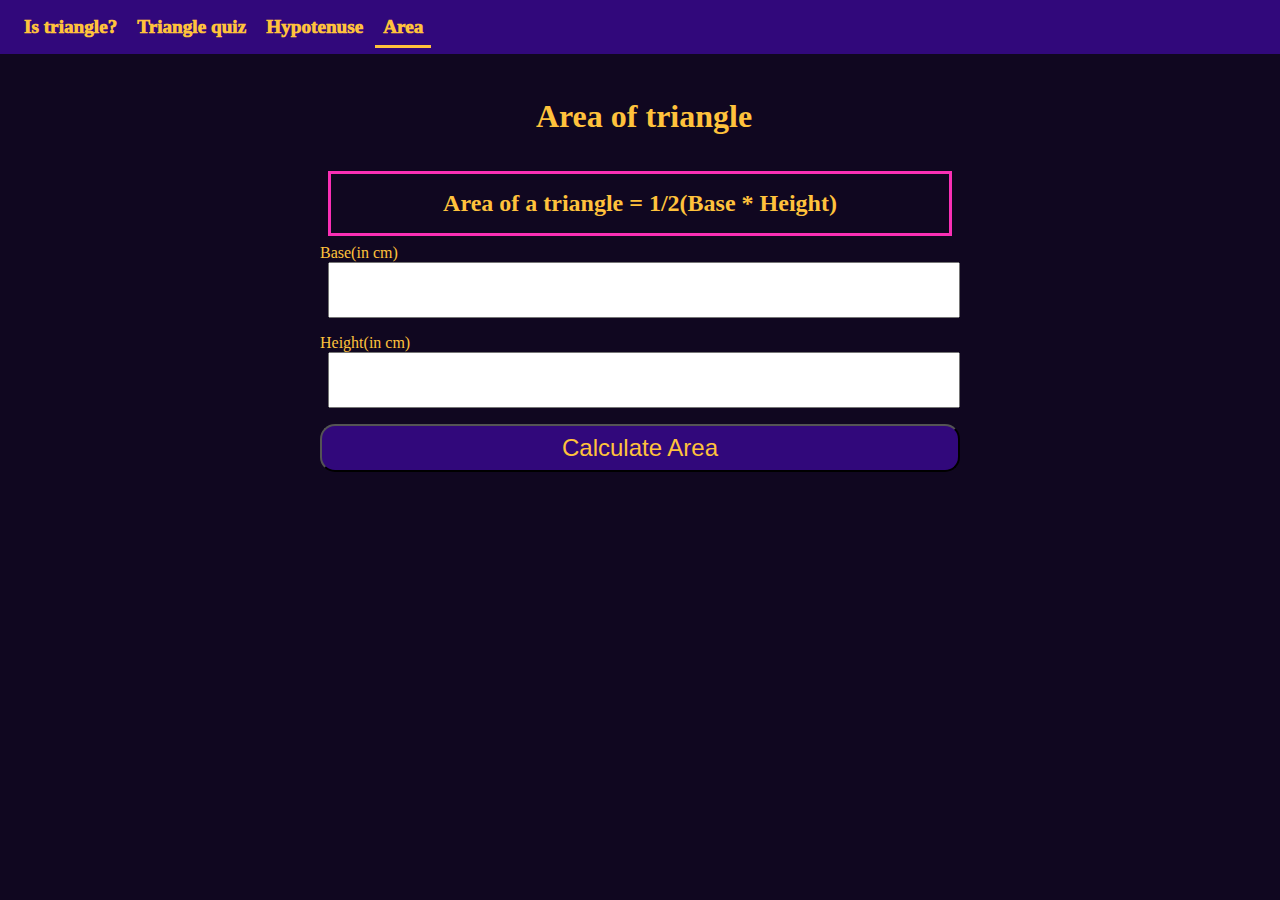
<file: area.html>
<!DOCTYPE html>
<html lang="en">
<head>
    <meta charset="UTF-8">
    <meta http-equiv="X-UA-Compatible" content="IE=edge">
    <meta name="viewport" content="width=device-width, initial-scale=1.0">
    <title>Area of triangle</title>
    <link href="index.css" rel="stylesheet">
</head>
<body>
    <nav id="nav-bar">
        <a href="index.html">Is triangle?</a>
        <a href="quiz.html">Triangle quiz</a>
        <a href="hypotenuse.html">Hypotenuse</a>
        <a id="selected" href="area.html">Area</a>
    </nav>
    <div id="main">
    <h1>Area of triangle</h1>
    <h2 id="formula">Area of a triangle = 1/2(Base * Height)</h2>
    <label for="base">Base(in cm)</label>
    <input type="number" id="base" class="length">
    <label for="height">Height(in cm)</label>
    <input type="number" id="height" class="length">
    <button id="check_btn">Calculate Area</button>
    <h2 id="output"></h2>
    </div>
    <script src="area.js" type="text/javascript">
    </script>
</body>
</html>
</file>
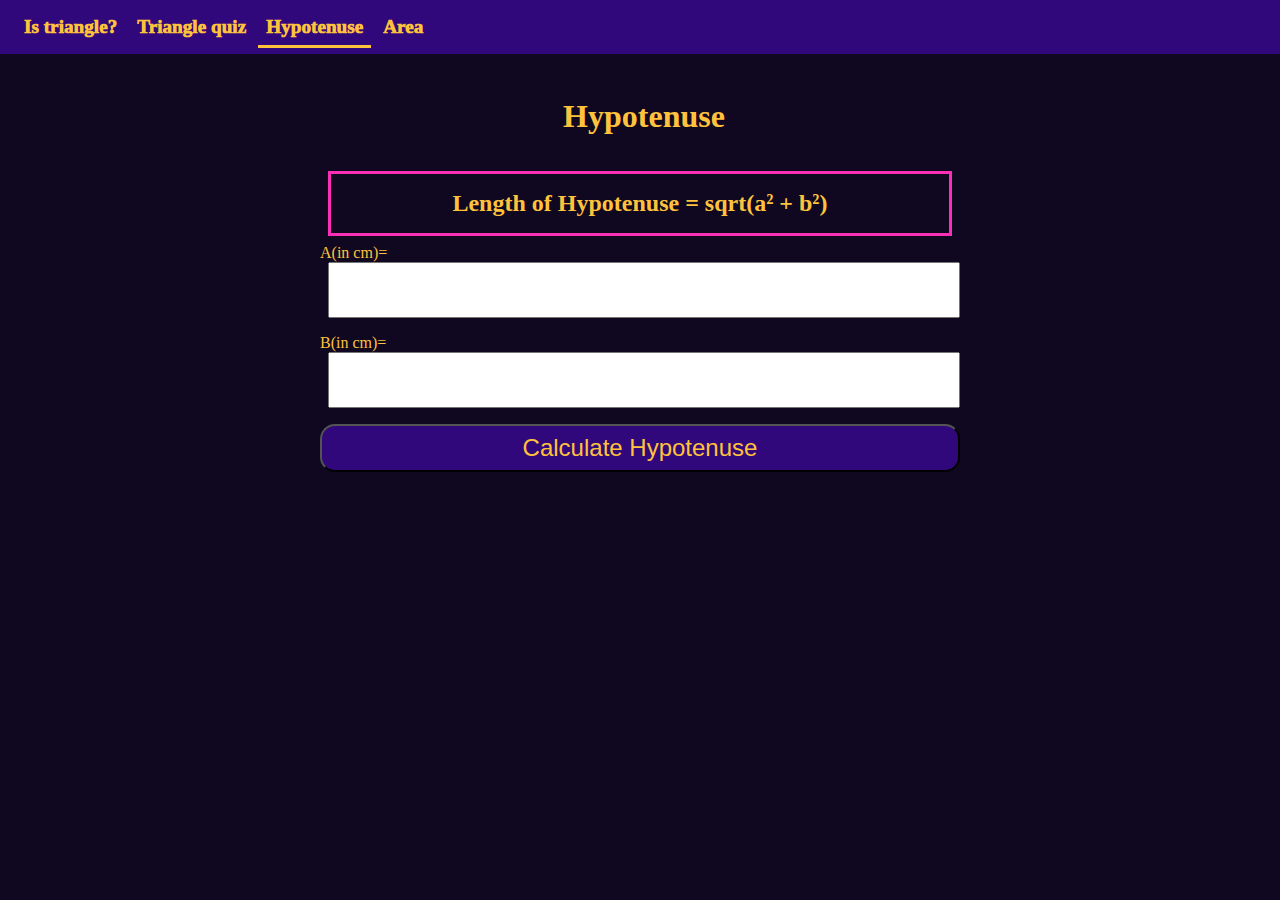
<file: Hypotenuse.html>
<!DOCTYPE html>
<html lang="en">
<head>
    <meta charset="UTF-8">
    <meta http-equiv="X-UA-Compatible" content="IE=edge">
    <meta name="viewport" content="width=device-width, initial-scale=1.0">
    <title>Hypotenuse</title>
    <link href="index.css" rel="stylesheet">
</head>
<body>
    <nav id="nav-bar">
        <a href="index.html">Is triangle?</a>
        <a href="quiz.html">Triangle quiz</a>
        <a id="selected" href="hypotenuse.html">Hypotenuse</a>
        <a href="area.html">Area</a>
    </nav>
    <div id="main">
    <h1>Hypotenuse</h1>
    <h2 id="formula">Length of Hypotenuse = sqrt(a² + b²)</h2>
    <label for="a">A(in cm)=</label>
    <input type="number" id="a" class="length">
    <label for="b">B(in cm)=</label>
    <input type="number" id="b" class="length">
    <button id="check_btn">Calculate Hypotenuse</button>
    <h2 id="output"></h2>
    </div>
    <script src="hypotenuse.js" type="text/javascript">
    </script>
</body>
</html>
</file>
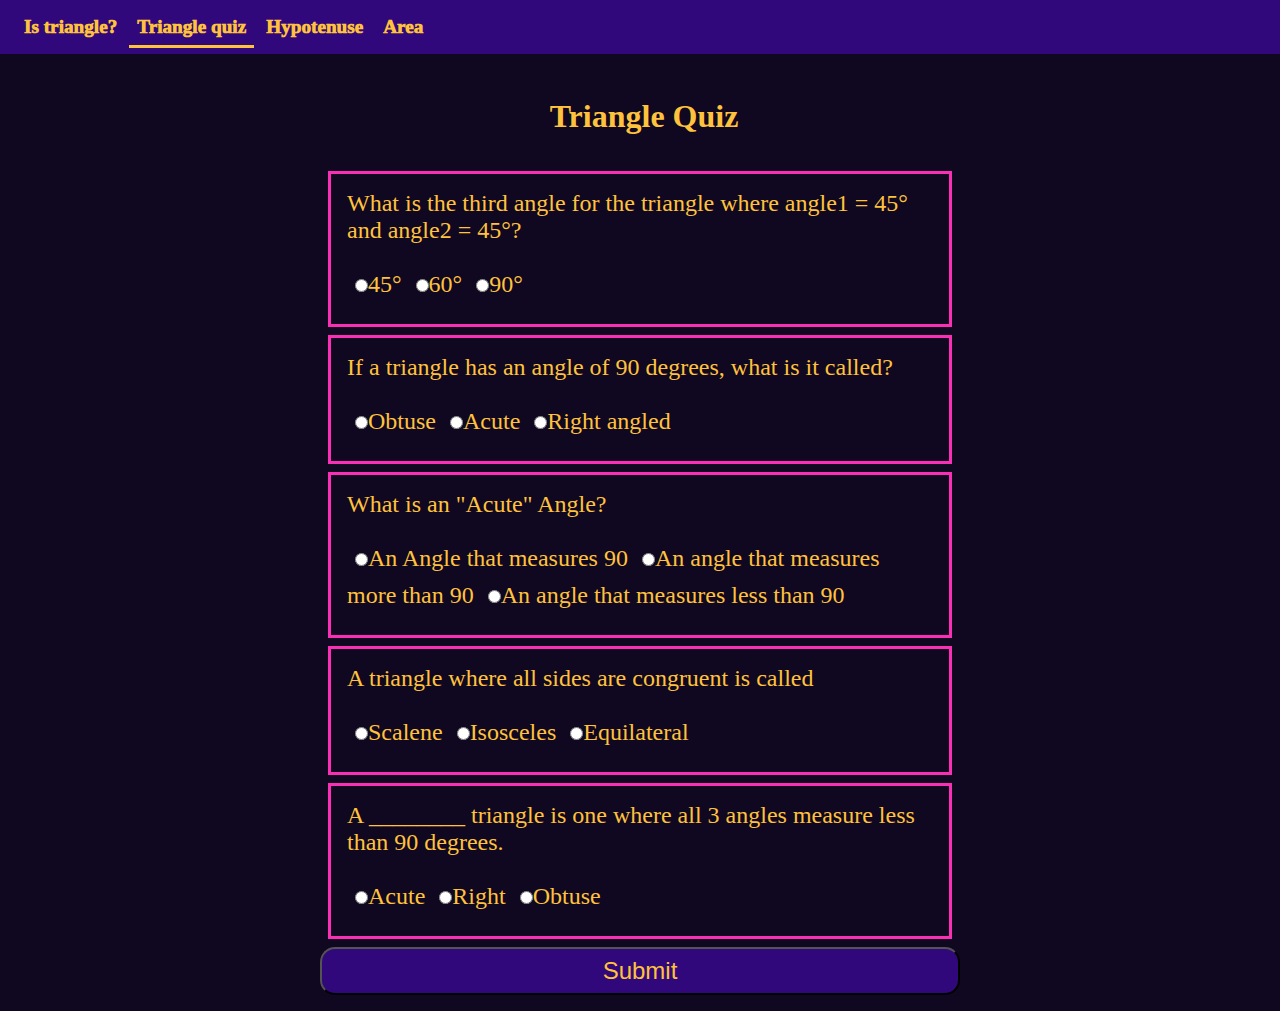
<file: quiz.html>
<!DOCTYPE html>
<html lang="en">
<head>
    <meta charset="UTF-8">
    <meta http-equiv="X-UA-Compatible" content="IE=edge">
    <meta name="viewport" content="width=device-width, initial-scale=1.0">
    <title>Triangle quiz</title>
    <link href="index.css" rel="stylesheet">
</head>
<body>
    <nav id="nav-bar">
        <a href="index.html">Is triangle?</a>
        <a id="selected"  href="quiz.html">Triangle quiz</a>
        <a href="hypotenuse.html">Hypotenuse</a>
        <a href="area.html">Area</a>
    </nav>
    <div id="main">
    <h1>Triangle Quiz</h1>
    <form id="quiz-form">
      <div id="ques">
        <p>
            What is the third angle for the triangle where angle1 = 45° and angle2 = 45°?
        </p>
        <br>
        <label><input  id="radio" required type="radio" name="options1" value="45°">45°</label>
        <label><input id="radio" required type="radio" name="options1" value="60°">60°</label>
        <label><input id="radio" required type="radio" name="options1" value="90°">90°</label>
      </div>
      <div id="ques">
        <p>
            If a triangle has an angle of 90 degrees, what is it called?
        </p>
        <br>
        <label><input id="radio" required type="radio" name="options2" value="obtuse°">Obtuse</label>
        <label><input id="radio" required type="radio" name="options2" value="Acute">Acute</label>
        <label><input id="radio"required type="radio" name="options2" value="right angled">Right angled</label>
      </div>
      <div id="ques">
        <p>
      What is an "Acute" Angle?
    </p>
    <br>
    <label><input id="radio" required type="radio" name="options3" value="+90">An Angle that measures 90</label>
    <label><input id="radio" required type="radio" name="options3" value="90">An angle that measures more than 90</label>
    <label><input id="radio"required type="radio" name="options3" value="-90">An angle that measures less than 90</label>
  </div>
      <div id="ques">
        <p>
      A triangle where all sides are congruent is called
    </p>
    <br>
    <label><input id="radio" required type="radio" name="options4" value="Scalene">Scalene</label>
    <label><input id="radio" required type="radio" name="options4" value="Isosceles">Isosceles</label>
    <label><input id="radio"required type="radio" name="options4" value="Equilateral">Equilateral</label>
  </div>
      <div id="ques">
        <p>
           A ________ triangle is one where all 3 angles measure less than 90 degrees.
    </p>
    <br>
    <label><input id="radio" required type="radio" name="options5" value="Acute">Acute</label>
    <label><input id="radio" required type="radio" name="options5" value="Right">Right</label>
    <label><input id="radio"required type="radio" name="options5" value="Obtuse">Obtuse</label>
  </div>
    </form>
    <button id="check_btn">Submit</button>
    <h2 id="output"></h2>
    </div>
    <script src="quiz.js" type="text/javascript"></script>
</body>
</html>
</file>
<file: index.css>
*{
    margin:0%;
    padding:0%;
}
body{
    background-color: #100720;
}
a{
    text-decoration: none;
    padding: 0.5rem;
    font-weight: 1000;
	font-size: 1.2rem;
    color: #FFC23C;
}
#selected{
    border-style: none;
  border-bottom-style: solid;
}
#nav-bar{
    background-color: #31087B;
    padding: 1rem;
    margin-bottom: 2rem;
}
button{
    font-size: 1.5rem;
    width: 100%;
    padding: 0.5rem;
    margin-bottom: 1rem;
    color:#FFC23C;
    background-color: #31087B;
    border-radius: 15px;
}
#formula{
    border-style: solid;
    border-color: #FA2FB5;
    padding:1rem;
    margin:0.5rem;
    color: #FFC23C;
    text-align: center;
}
#ques{
    border-style: solid;
    border-color: #FA2FB5;
    padding:1rem;
    margin:0.5rem;
    font-size: 1.5rem;
}
h1,input{
    padding: 0.75rem;
    margin-bottom: 1rem;
    margin-left: 0.5rem;
}
h1{
    text-align: center;
    color: #FFC23C;
}
p{
    color: #FFC23C;
    font-size: 1.5rem;
}
#main{
    display: flex;
    flex-direction: column;
    width: 50%;
    margin: 0 auto;
}
#output{
    text-align: center;
    padding: 1rem;
    font-size: 1.5rem;
    font-weight: 1000;
    border-style: dashed;
    border-color: #FA2FB5;   
    color: #FFC23C;
}
label{
    color: #FFC23C;
}
input{
    font-size: 1.5rem;;
}
</file>
